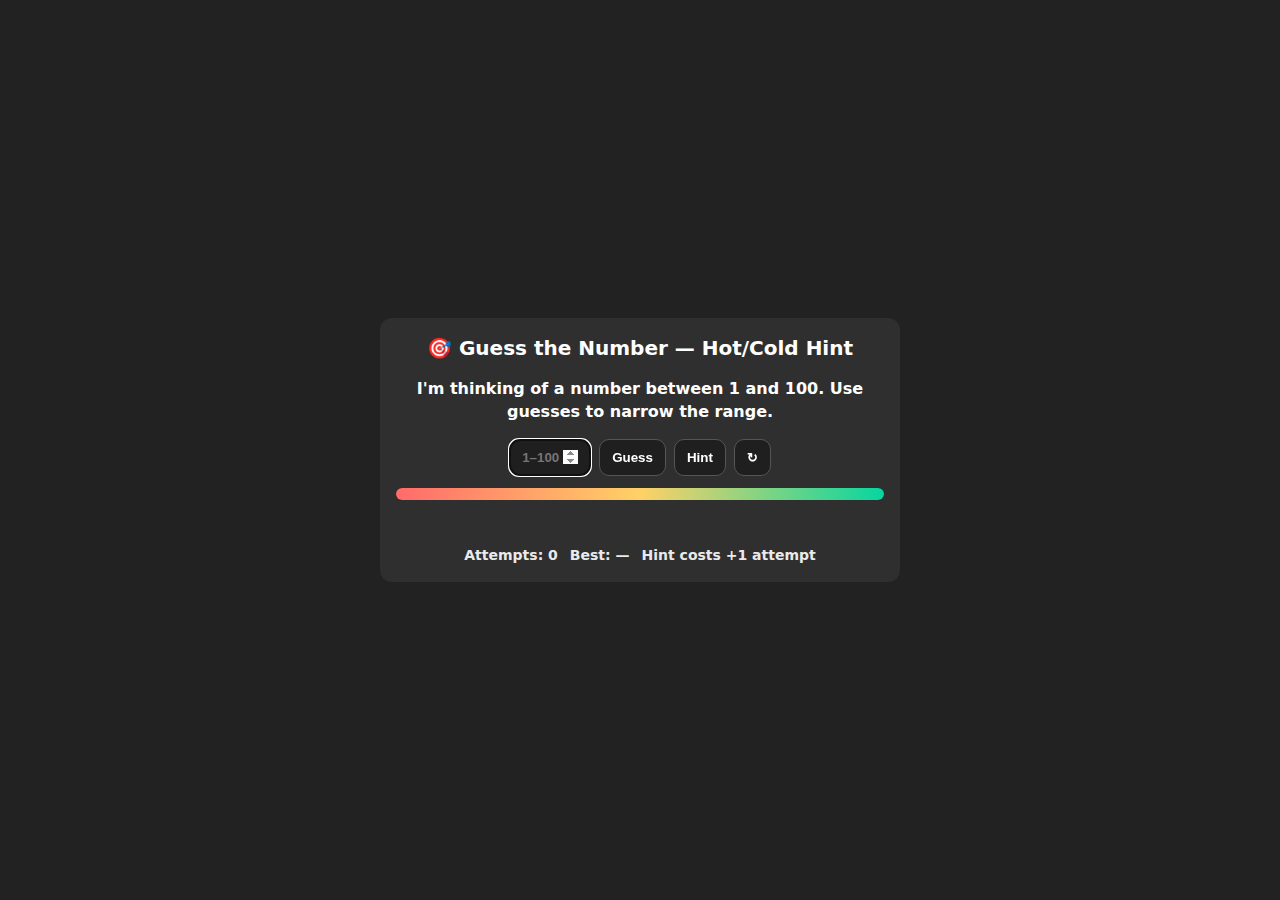
<file: game.html>
<!DOCTYPE html>
<html lang="en">

<!-- Minigame using AI -->

<head>
    <meta charset="UTF-8">
    <meta name="viewport" content="width=device-width,initial-scale=1">

    <title> Guess the Number </title>

    <style>
        :root { --bg:#222; --fg:#fff; --panel:#2f2f2f; --low:#ff6b6b; --mid:#ffd166; --hi:#06d6a0; }
        * { box-sizing:border-box }
        body { margin:0; min-height:100vh; display:grid; place-items:center; background:var(--bg); color:var(--fg); font:600 16px/1.4 system-ui,Segoe UI,Roboto,sans-serif }
        .card { width:min(520px,92vw); background:var(--panel); border-radius:12px; padding:16px; text-align:center; }
        h1 { margin:0 0 8px; font-size:20px }
        .row { display:flex; gap:8px; justify-content:center; margin:12px 0 }
        input[type="number"],button { padding:10px 12px; border-radius:10px; border:1px solid #555; background:#1f1f1f; color:var(--fg); font-weight:700 }
        button { cursor:pointer } button:active{transform:translateY(1px)}
        .bar { position:relative; height:12px; background:#1a1a1a; border-radius:999px; margin:10px 0 }
        .range { position:absolute; height:100%; border-radius:999px; background:linear-gradient(90deg,var(--low),var(--mid),var(--hi)) }
        .msg { min-height:28px; margin-top:8px; font-weight:800 }
        .hot { color:var(--low) } .warm{color:var(--mid)} .cold{color:#7da2ff}
        .hud { font-size:14px; opacity:.9; display:flex; gap:12px; justify-content:center; margin-top:8px }
    </style>
</head>



<body>
    <div class="card">
        <h1> 🎯 Guess the Number — Hot/Cold Hint </h1>
        <p> I'm thinking of a number between <b>1</b> and <b>100</b>. Use guesses to narrow the range.</p>

        <div class="row">
            <input id="guess" type="number" min="1" max="100" placeholder="1–100">
            <button id="go"> Guess </button>
            <button id="hint"> Hint </button>
            <button id="reset" title="New round">↻</button>
        </div>

        <div class="bar" aria-label="possible range"><div id="range" class="range" style="left:0%;width:100%"></div></div>
        <div id="msg" class="msg"></div>
        <div class="hud">
            <span>Attempts: <b id="tries">0</b></span>
            <span>Best: <b id="best">—</b></span>
            <span>Hint costs +1 attempt</span>
        </div>
    </div>

    <script>
        (function(){
        // Safe storage wrapper (avoids errors in private mode)
        const store = (() => {
            try { const k='__t'; localStorage.setItem(k,'1'); localStorage.removeItem(k); return localStorage; }
            catch { return { getItem:()=>null, setItem:()=>{} }; }
        })();

        // Elements
        const input = document.getElementById('guess'), msg = document.getElementById('msg');
        const triesEl = document.getElementById('tries'), bestEl = document.getElementById('best');
        const rangeEl = document.getElementById('range');
        const btnGo = document.getElementById('go'), btnHint = document.getElementById('hint'), btnReset = document.getElementById('reset');

        // State
        let secret, attempts, low, high, over;

        function reset(){
            secret = Math.floor(Math.random()*100)+1;
            attempts = 0; low = 1; high = 100; over = false;
            triesEl.textContent = attempts; msg.textContent = ''; msg.className = 'msg';
            input.value = ''; input.focus();
            updateBar();
            bestEl.textContent = store.getItem('bestGuess') || '—';
        }

        function updateBar(){
            const L = ((low-1)/99)*100, W = ((high-low)/99)*100;
            rangeEl.style.left = L+'%';
            rangeEl.style.width = Math.max(2,W)+'%';
        }

        function heat(d){ return d<=3?['🔥 Super hot!','hot'] : d<=10?['♨️ Warm','warm'] : ['❄️ Cold','cold']; }

        function guess(){
            if (over) return;
            const g = +input.value;
            if (!g || g<1 || g>100) { msg.textContent='Enter a number 1–100.'; msg.className='msg'; input.focus(); return; }
            attempts++; triesEl.textContent = attempts;

            if (g < secret && g>=low) low = g+1;
            if (g > secret && g<=high) high = g-1;
            updateBar();

            if (g === secret){
            over = true;
            msg.innerHTML = `🎉 Correct! <b>${secret}</b> — Attempts: <b>${attempts}</b>`;
            const prev = +store.getItem('bestGuess') || Infinity;
            if (attempts < prev) store.setItem('bestGuess', attempts);
            bestEl.textContent = store.getItem('bestGuess') || attempts;
            } else {
            const [txt, cls] = heat(Math.abs(g-secret));
            msg.innerHTML = `${txt} — ${g<secret ? 'Too low ⬆️' : 'Too high ⬇️'}`;
            msg.className = 'msg '+cls;
            }
            input.select();
        }

        function hint(){
            if (over) return;
            attempts++; triesEl.textContent = attempts;
            const facts = [
            secret%2===0 ? 'Even' : 'Odd',
            secret%3===0 ? 'Divisible by 3' : null,
            secret%5===0 ? 'Divisible by 5' : null,
            'Digit sum = ' + String(secret).split('').reduce((a,b)=>a+ +b,0)
            ].filter(Boolean);
            msg.innerHTML = `Hint: <b>${facts.join(', ')}</b>`;
            msg.className = 'msg';
            input.focus();
        }

        // Wire up
        btnGo.onclick = guess; btnHint.onclick = hint; btnReset.onclick = reset;
        input.addEventListener('keydown', e => { if (e.key==='Enter') guess(); });

        // Start
        reset();
        })();
    </script>
</body>
</html>
</file>
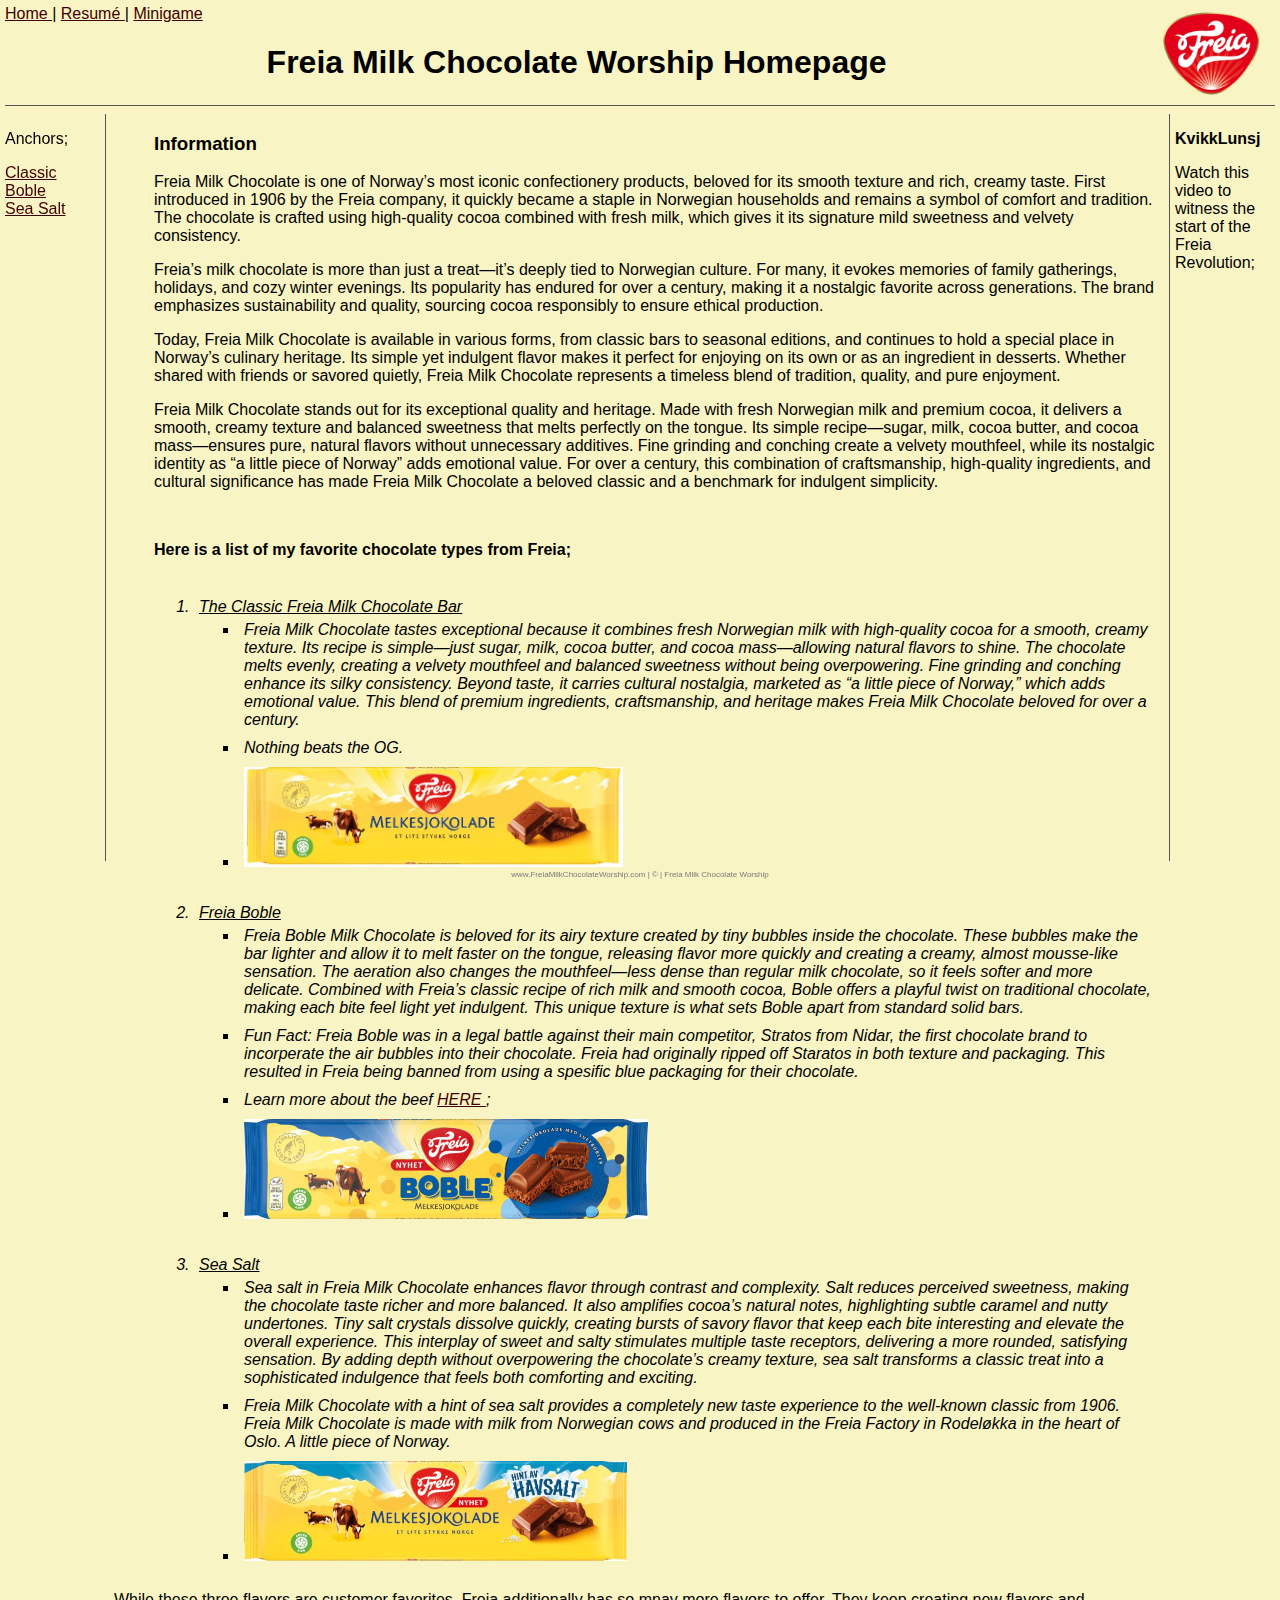
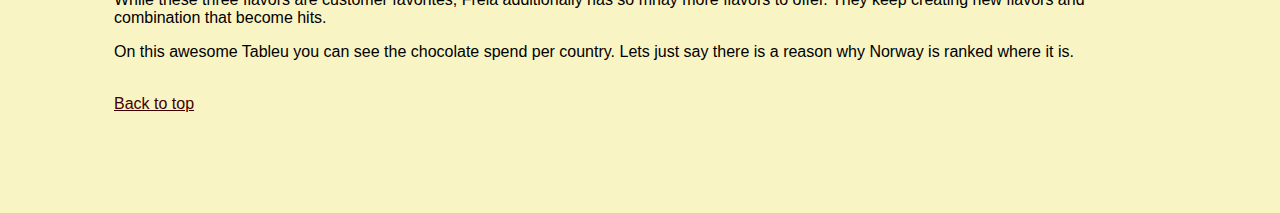
<file: scratch.html>
<span class="D">></span> <!DOCTYPE html>
<html lang="en">

<!--Scratch page--> 

<head>
    <meta charset="UTF-8">
    <meta name="viewport" content="width=device-width, initial-scale=1.0">
    <title> Freia Milk Chocolate Worship Homepage </title>

    <!-- main website with link to the others -->
    <!-- Link to index.html in bootstrap -->
    <link rel="stylesheet" href="scratch.css">
</head>



<body>

    <div class="common header">   <!-- top/heading part -->
        <span class="subheader"> 
            <img src="images/Freia_logo.webp" alt="Freia Logo" height="100">
        </span> 
        <a href="#"> Home </a> |
        <a href="Bootstrap/index.html"> Resumé </a> |
        <a href="game.html"> Minigame </a>
        <p> <h1 class="headline headline"> Freia Milk Chocolate Worship Homepage </h1> </p> 
        
    </div>


    <div class="common leftmenu">  <!-- Left side -->
        <p> Anchors; </p>
        <a href="#OG"> Classic </a> <br>
        <a href="#BO"> Boble </a> <br>
        <a href="#SS"> Sea Salt </a> <br>
    </div>


    <div class="common mainbody">   <!-- main/central area -->
        <ol>
            <h3> Information </h3>
            <p> Freia Milk Chocolate is one of Norway’s most iconic confectionery products, beloved for its smooth texture and rich, creamy taste. First introduced in 1906 by the Freia company, it quickly became a staple in Norwegian households and remains a symbol of comfort and tradition. The chocolate is crafted using high-quality cocoa combined with fresh milk, which gives it its signature mild sweetness and velvety consistency. </p>
            <p> Freia’s milk chocolate is more than just a treat—it’s deeply tied to Norwegian culture. For many, it evokes memories of family gatherings, holidays, and cozy winter evenings. Its popularity has endured for over a century, making it a nostalgic favorite across generations. The brand emphasizes sustainability and quality, sourcing cocoa responsibly to ensure ethical production. </p>
            <p> Today, Freia Milk Chocolate is available in various forms, from classic bars to seasonal editions, and continues to hold a special place in Norway’s culinary heritage. Its simple yet indulgent flavor makes it perfect for enjoying on its own or as an ingredient in desserts. Whether shared with friends or savored quietly, Freia Milk Chocolate represents a timeless blend of tradition, quality, and pure enjoyment. </p>
            <p> Freia Milk Chocolate stands out for its exceptional quality and heritage. Made with fresh Norwegian milk and premium cocoa, it delivers a smooth, creamy texture and balanced sweetness that melts perfectly on the tongue. Its simple recipe—sugar, milk, cocoa butter, and cocoa mass—ensures pure, natural flavors without unnecessary additives. Fine grinding and conching create a velvety mouthfeel, while its nostalgic identity as “a little piece of Norway” adds emotional value. For over a century, this combination of craftsmanship, high-quality ingredients, and cultural significance has made Freia Milk Chocolate a beloved classic and a benchmark for indulgent simplicity. </p>
            <br> 

            <p class="bold"> Here is a list of my favorite chocolate types from Freia;</p> <br>

            <ol>
                <li id="OG"> <Span class="underline"> The Classic Freia Milk Chocolate Bar </Span>
                    <ul> 
                        <li> Freia Milk Chocolate tastes exceptional because it combines fresh Norwegian milk with high-quality cocoa for a smooth, creamy texture. Its recipe is simple—just sugar, milk, cocoa butter, and cocoa mass—allowing natural flavors to shine. The chocolate melts evenly, creating a velvety mouthfeel and balanced sweetness without being overpowering. Fine grinding and conching enhance its silky consistency. Beyond taste, it carries cultural nostalgia, marketed as “a little piece of Norway,” which adds emotional value. This blend of premium ingredients, craftsmanship, and heritage makes Freia Milk Chocolate beloved for over a century. </li>
                        <li> Nothing beats the OG. </li>
                        <li> <img src="images/freia-milk-chocolate_2.jpg" alt="Classic" height="100"> </li>
                    </ul>
                </li> <br>

                <li id="BO"> <SpanThe class="underline"> Freia Boble </SpanThe> 
                    <ul> 
                        <li> Freia Boble Milk Chocolate is beloved for its airy texture created by tiny bubbles inside the chocolate. These bubbles make the bar lighter and allow it to melt faster on the tongue, releasing flavor more quickly and creating a creamy, almost mousse-like sensation. The aeration also changes the mouthfeel—less dense than regular milk chocolate, so it feels softer and more delicate. Combined with Freia’s classic recipe of rich milk and smooth cocoa, Boble offers a playful twist on traditional chocolate, making each bite feel light yet indulgent. This unique texture is what sets Boble apart from standard solid bars. </li>
                        <li> Fun Fact: Freia Boble was in a legal battle against their main competitor, Stratos from Nidar, the first chocolate brand to incorperate the air bubbles into their chocolate. Freia had originally ripped off Staratos in both texture and packaging. This resulted in Freia being banned from using a spesific blue packaging for their chocolate. </li>
                        <li> Learn more about the beef <a href="https://schjodt.com/news/stratos-vs-freia-boble" target="_blank" title="Freia Boble vs Stratos"> HERE </a>; </li>
                        <li> <img src="images/Freia_Milk_Chocolate_Boble.webp" alt="Freia Boble" height="100"> </li>
                    </ul>
                </li> <br>

                <li id="SS"> <span class="underline"> Sea Salt </span>
                    <ul> 
                        <li> Sea salt in Freia Milk Chocolate enhances flavor through contrast and complexity. Salt reduces perceived sweetness, making the chocolate taste richer and more balanced. It also amplifies cocoa’s natural notes, highlighting subtle caramel and nutty undertones. Tiny salt crystals dissolve quickly, creating bursts of savory flavor that keep each bite interesting and elevate the overall experience. This interplay of sweet and salty stimulates multiple taste receptors, delivering a more rounded, satisfying sensation. By adding depth without overpowering the chocolate’s creamy texture, sea salt transforms a classic treat into a sophisticated indulgence that feels both comforting and exciting. </li>
                        <li> Freia Milk Chocolate with a hint of sea salt provides a completely new taste experience to the well-known classic from 1906. Freia Milk Chocolate is made with milk from Norwegian cows and produced in the Freia Factory in Rodeløkka in the heart of Oslo. A little piece of Norway. </li>
                        <li> <img src="images/Freia_SeaSalt.jpg" alt="Freia Sea Salt" height="100"> </li>
                    </ul>
                </li>
            </ol>
        </ol>

        
        
        <!-- Live and interactive Tablau Graph -->

        <p> While these three flavors are customer favorites, Freia additionally has so mnay more flavors to offer. They keep creating new flavors and combination that become hits. </p>

        <p> On this awesome Tableu you can see the chocolate spend per country. Lets just say there is a reason why Norway is ranked where it is. </p>
        <div class='tableauPlaceholder' id='viz1766003279000' style='position: relative'><noscript><a href='#'><img alt=' ' src='https:&#47;&#47;public.tableau.com&#47;static&#47;images&#47;Ch&#47;ChocolatespendpercapitaIS201&#47;SpendperCapita&#47;1_rss.png' style='border: none' /></a></noscript><object class='tableauViz'  style='display:none;'><param name='host_url' value='https%3A%2F%2Fpublic.tableau.com%2F' /> <param name='embed_code_version' value='3' /> <param name='site_root' value='' /><param name='name' value='ChocolatespendpercapitaIS201&#47;SpendperCapita' /><param name='tabs' value='no' /><param name='toolbar' value='yes' /><param name='static_image' value='https:&#47;&#47;public.tableau.com&#47;static&#47;images&#47;Ch&#47;ChocolatespendpercapitaIS201&#47;SpendperCapita&#47;1.png' /> <param name='animate_transition' value='yes' /><param name='display_static_image' value='yes' /><param name='display_spinner' value='yes' /><param name='display_overlay' value='yes' /><param name='display_count' value='yes' /><param name='language' value='en-US' /></object></div>                <script type='text/javascript'>                    var divElement = document.getElementById('viz1766003279000');                    var vizElement = divElement.getElementsByTagName('object')[0];                    vizElement.style.width='540px';vizElement.style.height='567px';                    var scriptElement = document.createElement('script');                    scriptElement.src = 'https://public.tableau.com/javascripts/api/viz_v1.js';                    vizElement.parentNode.insertBefore(scriptElement, vizElement);                </script>
        
        <br>
        <a href="#top"> Back to top</a>

        
        <div class="spacer"> </div>
       
    </div>


    <div class="common rightmenu">  <!-- Right side -->
        <p class="bold"> KvikkLunsj </p>
        <p> Watch this video to witness the start of the Freia Revolution; </p>
        
        <!-- Embedded Youtube Video -->
        <iframe width="80" height="45" src="https://www.youtube.com/embed/-anAh4-WIDU" title="Freia Melkesjokolade med Kvikk Lunsj" frameborder="0" allow="accelerometer; autoplay; clipboard-write; encrypted-media; gyroscope; picture-in-picture; web-share" referrerpolicy="strict-origin-when-cross-origin" allowfullscreen></iframe>
    </div>


    <div class="common footer">  <!-- Bottom -->
        www.FreiaMilkChocolateWorship.com | &copy; | Freia Milk Chocolate Worship
    </div>

</body>

</html>
</file>
<file: scratch.css>
body {
    background-color: rgb(249, 244, 196);
    font-family: Verdana, Geneva, Tahoma, sans-serif;
}
.D {color: rgb(249, 244, 196);}

.common {
    /*background-color: rgb(252, 229, 252);*/
    /*border: 2px solid rgb(236, 159, 191);*/
    position: absolute;
}

.header {
    top: 5px;
    left: 5px;
    right: 5px;
    height: 100px;
    z-index: 2;
    border-bottom: solid 1px #555555;
}
.headline {text-align: center;}

.leftmenu {
    top: 114px;
    left: 5px;
    width: 100px;
    bottom: 39px;
    z-index: 1;
    /*padding-top: 5px;*/
    border-right: solid 1px #555555;
}
.mainbody {
    top: 114px;
    left: 114px;
    right: 114px;
    bottom: 39px;
    text-align: left;
    padding-right: 5px;
}
.rightmenu {
    top: 114px;
    right: 5px;
    width: 100px;
    bottom: 39px;
    border-left: solid 1px #555555;
    padding-left: 5px;
}
.footer {
    bottom:5; 
    left: 5px;
    right: 5px;
    height: 25px;
    font-size: 8px;
    color: #7a7a7a;
    text-align: center;
    padding-top: 15px;
    position: fixed;
}

.subheader {
    float: right;
}

.thick {
    font-weight: bold;
    text-decoration: underline;
}

.bold {font-weight: bold;}
.underline {text-decoration: underline;}

a:link {color: rgb(65, 0, 0);}
a:hover {
    text-decoration: underline;
    font-weight: bold;
    font-size: 15px;
}
a:visited { color: rgb(161, 59, 0); }
li{
    font-style: italic;
    font-weight: normal;
    padding: 5px;
}


.spacer {height: 100px;}
</file>
